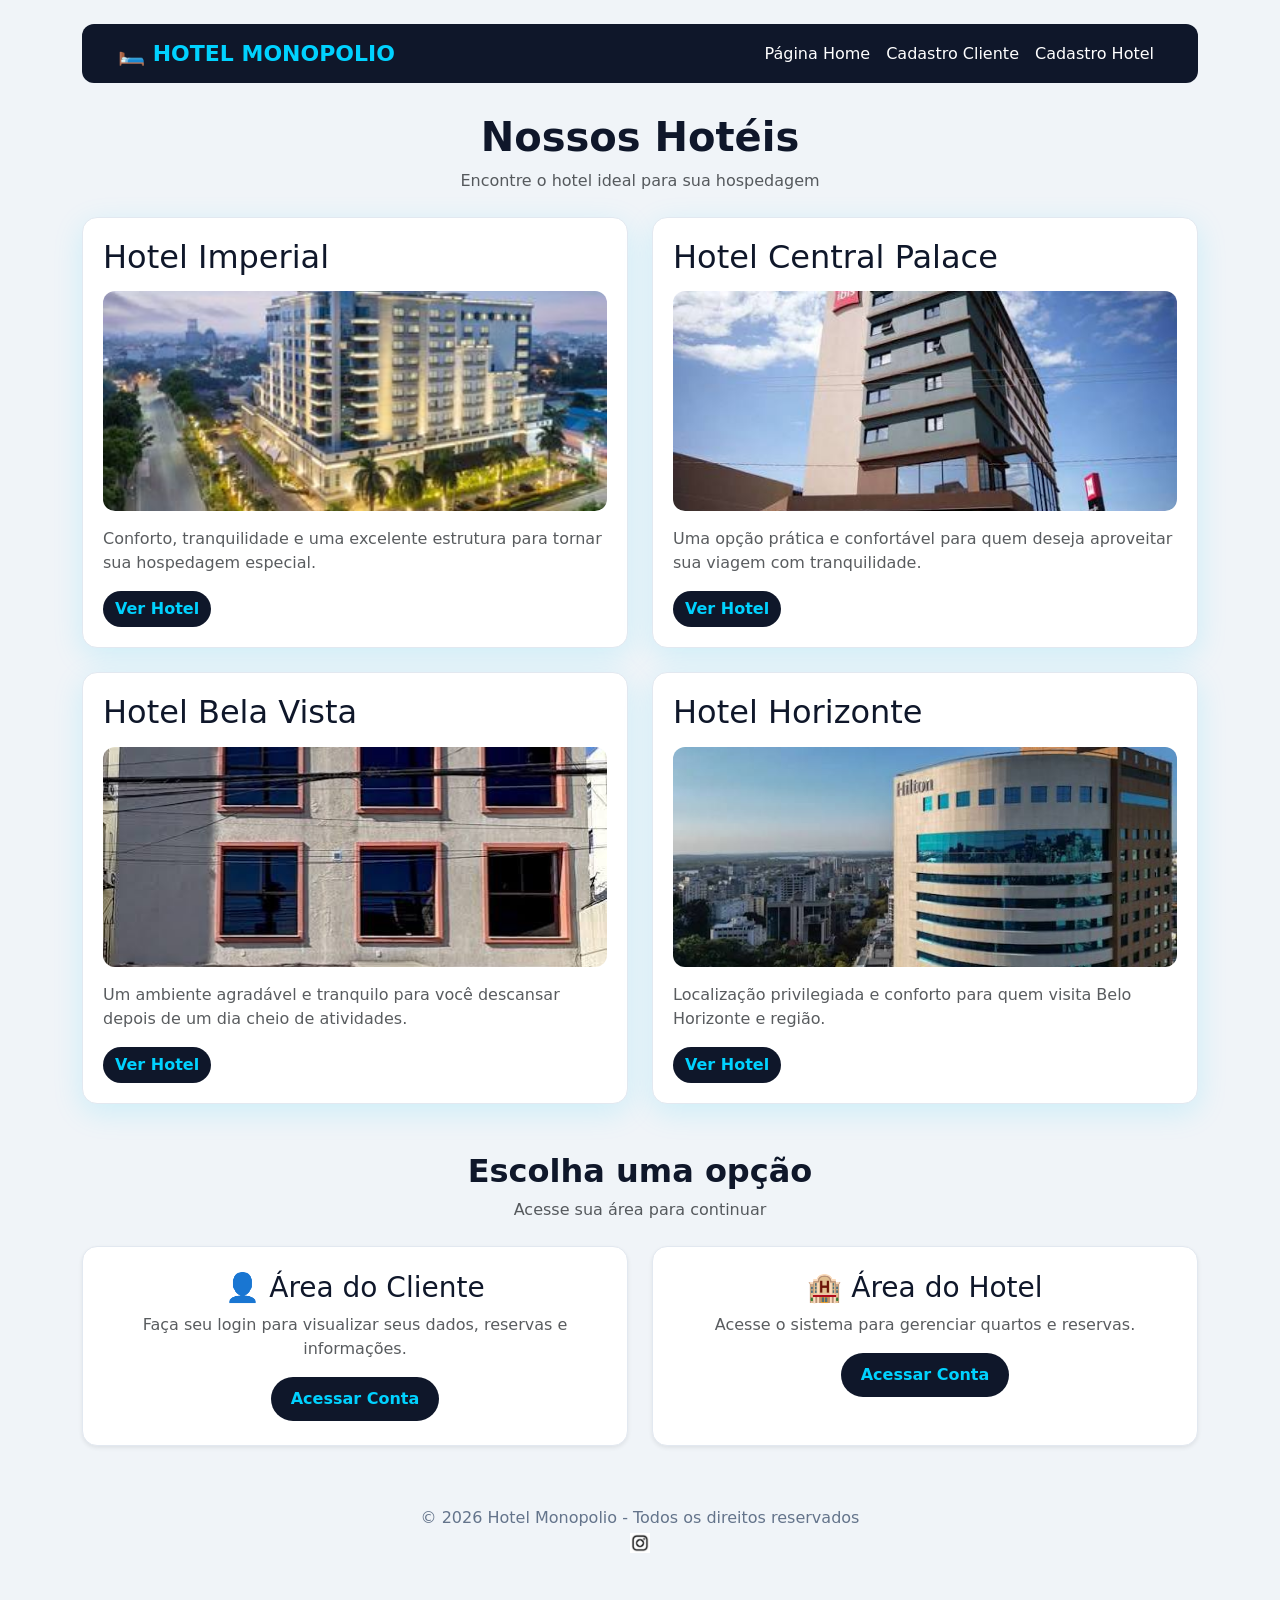
<file: index.html>
<!DOCTYPE html>
<html lang="pt-br">

<head>
    <meta charset="UTF-8">
    <meta name="viewport" content="width=device-width, initial-scale=1.0">

    <title>Hotel Monopolio</title>

    <link href="https://cdn.jsdelivr.net/npm/bootstrap@5.3.0/dist/css/bootstrap.min.css" rel="stylesheet">

    <style>
        body {
            background-color: #f0f4f8;
        }

        .navbar {
            background-color: #0f172a;
            border-radius: 12px;
            margin-bottom: 30px;
        }

        .navbar-brand {
            font-weight: bold;
            font-size: 22px;
            color: #00d2ff ;
        }

        .nav-link {
            color: white;
        }

        .nav-link:hover {
            color: #00d2ff;
        }

        .hotel-card {
            height: 100%;
            background-color: white;
            border-radius: 15px;
            padding: 20px;
            box-shadow: 0 8px 30px rgba(0, 210, 255, 0.15);
            transition: 0.3s;
            border: 1px solid #e2e8f0;
        }

        .hotel-card:hover {
            transform: translateY(-5px);
            box-shadow: 0 10px 30px rgba(0, 210, 255, 0.25);
        }

        .hotel-card h2 {
            color: #0f172a;
            margin-bottom: 15px;
        }

        .hotel-img {
            width: 100%;
            height: 220px;
            object-fit: cover;
            border-radius: 12px;
            display: block;
        }

        .titulo {
            color: #0f172a;
            font-weight: bold;
        }

        .hotel-card p {
            color: #475569;
        }

        .btn-primary {
            background-color: #0f172a;
            border: none;
            border-radius: 25px;
            color: #00d2ff;
            font-weight: bold;
        }

        .btn-primary:hover {
            background-color: #00d2ff;
            color: #0f172a;
        }

        .table {
            background-color: white;
            border-radius: 10px;
            overflow: hidden;
        }

        .access-card {
            border: 1px solid #e2e8f0;
            border-radius: 15px;
            transition: 0.3s;
            background-color: white;
        }

        .access-card:hover {
            transform: translateY(-5px);
            box-shadow: 0 8px 30px rgba(0, 210, 255, 0.15);
        }

        .access-card h3 {
            color: #0f172a;
        }

        .access-card button {
            background-color: #0f172a;
            border: none;
            border-radius: 25px;
            padding: 10px 20px;
        }

        .access-card button a {
            color: #00d2ff;
            text-decoration: none;
            font-weight: bold;
        }

        .access-card button:hover {
            background-color: #00d2ff;
        }

        .access-card button:hover a {
            color: #0f172a;
        }

        footer {
            margin-top: 40px;
            padding: 20px;
            text-align: center;
            color: #64748b;
        }

        footer button {
            background: none;
            border: none;
        }
    </style>
</head>

<body>

    <div class="container py-4">

        <nav class="navbar navbar-expand-lg navbar-dark px-4">
            <div class="container-fluid">

                <a class="navbar-brand" href="#">
                    🛏️ HOTEL MONOPOLIO
                </a>

                <ul class="navbar-nav">
                    <li class="nav-item">
                        <a class="nav-link" href="#">
                            Página Home
                        </a>
                    </li>

                    <li class="nav-item">
                        <a class="nav-link" href="cadastro_cliente.html">
                            Cadastro Cliente
                        </a>
                    </li>

                    <li class="nav-item">
                        <a class="nav-link" href="cadastro_hotel.html">
                            Cadastro Hotel
                        </a>
                    </li>
                </ul>

            </div>
        </nav>

        <div class="text-center mb-4">
            <h1 class="titulo">Nossos Hotéis</h1>
            <p class="text-muted">
                Encontre o hotel ideal para sua hospedagem
            </p>
        </div>

        <div class="row g-4">

            <div class="col-md-6">
                <div class="hotel-card">

                    <h2>Hotel Imperial</h2>

                    <img src="hotel.0.1.jpg
                    " alt="Hotel Imperial" class="hotel-img">

                    <p class="text-muted mt-3">
                        Conforto, tranquilidade e uma excelente estrutura
                        para tornar sua hospedagem especial.
                    </p>

                    <button class="btn btn-primary">
                        Ver Hotel
                    </button>

                </div>
            </div>

            <div class="col-md-6">
                <div class="hotel-card">

                    <h2>Hotel Central Palace</h2>

                    <img src="hotel2.jpg" alt="Hotel Central Palace" class="hotel-img">

                    <p class="text-muted mt-3">
                        Uma opção prática e confortável para quem deseja
                        aproveitar sua viagem com tranquilidade.
                    </p>

                    <button class="btn btn-primary">
                        Ver Hotel
                    </button>

                </div>
            </div>

            <div class="col-md-6">
                <div class="hotel-card">

                    <h2>Hotel Bela Vista</h2>

                    <img src="hotel3.jpg" alt="Hotel Bela Vista" class="hotel-img">

                    <p class="text-muted mt-3">
                        Um ambiente agradável e tranquilo para você descansar
                        depois de um dia cheio de atividades.
                    </p>

                    <button class="btn btn-primary">
                        Ver Hotel
                    </button>

                </div>
            </div>

            <div class="col-md-6">
                <div class="hotel-card">

                    <h2>Hotel Horizonte</h2>

                    <img src="hotel4.jpg" alt="Hotel Horizonte" class="hotel-img">

                    <p class="text-muted mt-3">
                        Localização privilegiada e conforto para quem visita
                        Belo Horizonte e região.
                    </p>

                    <button class="btn btn-primary">
                        Ver Hotel
                    </button>

                </div>
            </div>

        </div>

        <section class="mt-5">

            <h2 class="text-center titulo mb-2">
                Escolha uma opção
            </h2>

            <p class="text-center text-muted mb-4">
                Acesse sua área para continuar
            </p>

            <div class="row g-4">

                <div class="col-md-6">

                    <div class="card access-card shadow-sm h-100">

                        <div class="card-body text-center p-4">

                            <h3 class="card-title">
                                👤 Área do Cliente
                            </h3>

                            <p class="card-text text-muted">
                                Faça seu login para visualizar seus dados,
                                reservas e informações.
                            </p>

                            <button>
                                <a href="login.html">Acessar Conta</a>
                            </button>

                        </div>

                    </div>

                </div>

                <div class="col-md-6">

                    <div class="card access-card shadow-sm h-100">

                        <div class="card-body text-center p-4">

                            <h3 class="card-title">
                                🏨 Área do Hotel
                            </h3>

                            <p class="card-text text-muted">
                                Acesse o sistema para gerenciar quartos
                                e reservas.
                            </p>

                            <button>
                                <a href="login_hotel.html">Acessar Conta</a>
                            </button>

                        </div>

                    </div>

                </div>

            </div>

        </section>

        <footer>

            <p class="mb-0">
                © 2026 Hotel Monopolio - Todos os direitos reservados
            </p>

            <button>
                <div>
                    <img src="ina.png" alt="instagram" width="20px">
                    <a href="https://www.com/"></a>
                </div>
            </button>

        </footer>

    </div>

</body>

</html>
</file>
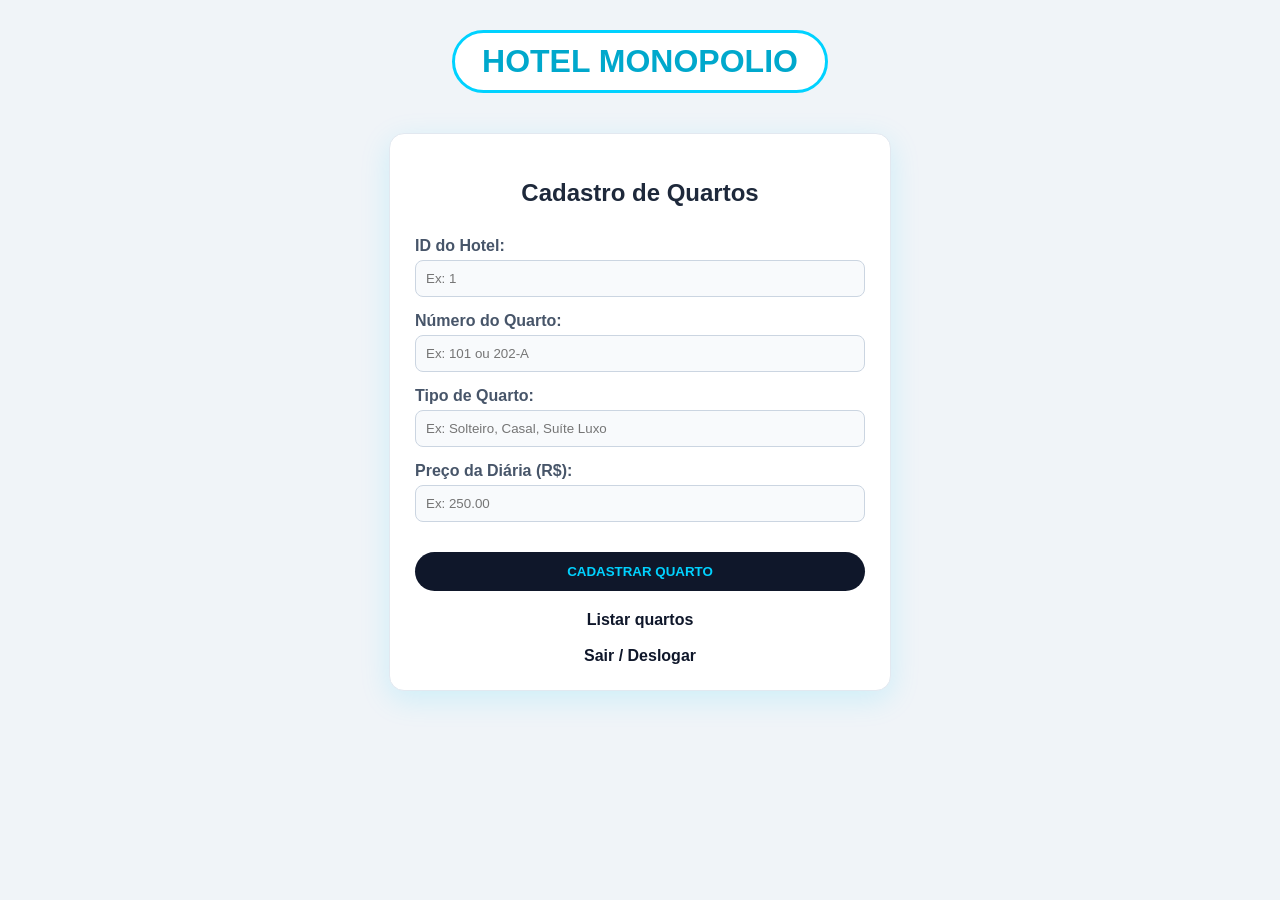
<file: cadastrar_quarto.html>
<!DOCTYPE html>
<html lang="pt-BR">
<head>
    <meta charset="UTF-8">
    <meta name="viewport" content="width=device-width, initial-scale=1.0">
    <title>Cadastro de Quartos - Hotel Monopolio</title>
    <link rel="stylesheet" href="css/estilo.css">
    <style>

        body {
            font-family: Arial, sans-serif;
            background-color: #f0f4f8;
            margin: 0;
        }

        .titulo_principal {
            color: #0f172a;
            background-color: white;
            border: 3px solid #00d2ff;
            border-radius: 50px;
            width: 350px;
            margin: 30px auto;
            padding: 10px;
            text-align: center;
        }

        .meio {
            width: 450px;
            margin: 40px auto;
            padding: 25px;
            background-color: white;
            border: 1px solid #e2e8f0;
            border-radius: 15px;
            text-align: center;
            box-shadow: 0 8px 30px rgba(0, 210, 255, 0.15);
        }

        .titulo_secundario {
            color: #1e293b;
            margin-bottom: 30px;
        }

        .form {
            text-align: left;
        }

        .label {
            color: #475569;
            font-weight: bold;
            display: block;
            margin-top: 15px;
        }

        .input {
            width: 100%;
            padding: 10px;
            margin-top: 5px;
            border: 1px solid #cbd5e1;
            border-radius: 8px;
            background-color: #f8fafc;
            box-sizing: border-box;
        }

        .input:focus {
            border: 2px solid #00d2ff;
            outline: none;
        }

        .btn-enviar {
            width: 100%;
            padding: 12px;
            margin-top: 30px;
            border: none;
            border-radius: 25px;
            background-color: #0f172a;
            color: #00d2ff;
            font-weight: bold;
            cursor: pointer;
        }

        .btn-enviar:hover {
            background-color: #00d2ff;
            color: #0f172a;
        }

        .links {
            margin-top: 20px;
            text-align: center;
        }

    </style>
</head>
<body>
    <h1 class="titulo_principal" style="color: #00a8cc; text-align: center;">HOTEL MONOPOLIO</h1>

    <div class="meio">
        <h2 class="titulo_secundario">Cadastro de Quartos</h2>
        <form class="form" action="salvar_quarto.php" method="POST">
            <label class="label" for="hotel_id">ID do Hotel:</label>
            <input class="input" type="number" name="hotel_id" id="hotel_id" placeholder="Ex: 1" min="1" required>

            <label class="label" for="numero">Número do Quarto:</label>
            <input class="input" type="text" name="numero" id="numero" placeholder="Ex: 101 ou 202-A" required>

            <label class="label" for="tipo">Tipo de Quarto:</label>
            <input class="input" type="text" name="tipo" id="tipo" placeholder="Ex: Solteiro, Casal, Suíte Luxo" required>

            <label class="label" for="preco_diaria">Preço da Diária (R$):</label>
            <input class="input" type="number" name="preco_diaria" id="preco_diaria" placeholder="Ex: 250.00" step="0.01" min="0" required>

            <button class="btn-enviar" type="submit">CADASTRAR QUARTO</button>
        </form>
        <div class="links">
            <a href="listar_quartos.php">Listar quartos</a><br><br>
            <a href="logout_hotel.php">Sair / Deslogar</a>
        </div>
        
    </div>
</body>
</html>
</file>
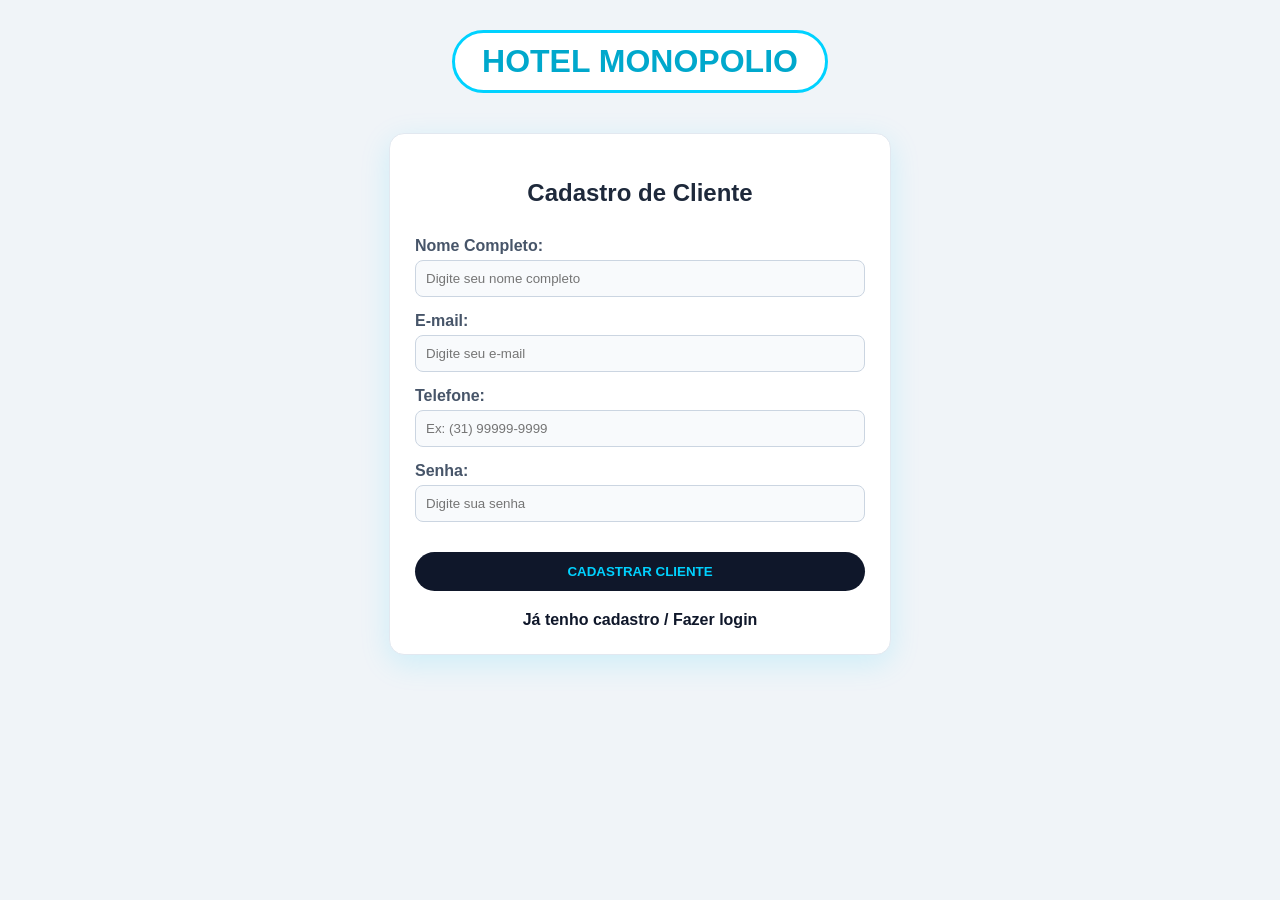
<file: cadastro_cliente.html>
<!DOCTYPE html>
<html lang="pt-BR">
<head>
    <meta charset="UTF-8">
    <meta name="viewport" content="width=device-width, initial-scale=1.0">
    <title>Cadastro de Cliente - Hotel Monopolio</title>
    <link rel="stylesheet" href="css/estilo.css">
    <style>

        body {
            font-family: Arial, sans-serif;
            background-color: #f0f4f8;
            margin: 0;
        }

        .titulo_principal {
            color: #0f172a;
            background-color: white;
            border: 3px solid #00d2ff;
            border-radius: 50px;
            width: 350px;
            margin: 30px auto;
            padding: 10px;
            text-align: center;
        }

        .meio {
            width: 450px;
            margin: 40px auto;
            padding: 25px;
            background-color: white;
            border: 1px solid #e2e8f0;
            border-radius: 15px;
            text-align: center;
            box-shadow: 0 8px 30px rgba(0, 210, 255, 0.15);
        }

        .titulo_secundario {
            color: #1e293b;
            margin-bottom: 30px;
        }

        .form {
            text-align: left;
        }

        .label {
            color: #475569;
            font-weight: bold;
            display: block;
            margin-top: 15px;
        }

        .input {
            width: 100%;
            padding: 10px;
            margin-top: 5px;
            border: 1px solid #cbd5e1;
            border-radius: 8px;
            background-color: #f8fafc;
            box-sizing: border-box;
        }

        .input:focus {
            border: 2px solid #00d2ff;
            outline: none;
        }

        .btn-enviar {
            width: 100%;
            padding: 12px;
            margin-top: 30px;
            border: none;
            border-radius: 25px;
            background-color: #0f172a;
            color: #00d2ff;
            font-weight: bold;
            cursor: pointer;
        }

        .btn-enviar:hover {
            background-color: #00d2ff;
            color: #0f172a;
        }

        .links {
            margin-top: 20px;
            text-align: center;
        }

    </style>
</head>
<body>
    <h1 class="titulo_principal" style="color: #00a8cc; text-align: center;">HOTEL MONOPOLIO</h1>

    <div class="meio">
        <h2 class="titulo_secundario">Cadastro de Cliente</h2>
        <form class="form" action="salvar_cliente.php" method="POST">
            <label class="label" for="nome">Nome Completo:</label>
            <input class="input" type="text" name="nome" id="nome" placeholder="Digite seu nome completo" required>

            <label class="label" for="email">E-mail:</label>
            <input class="input" type="email" name="email" id="email" placeholder="Digite seu e-mail" required>

            <label class="label" for="telefone">Telefone:</label>
            <input class="input" type="text" name="telefone" id="telefone" placeholder="Ex: (31) 99999-9999">

            <label class="label" for="senha">Senha:</label>
            <input class="input" type="password" name="senha" id="senha" placeholder="Digite sua senha" required>

            <button class="btn-enviar" type="submit">CADASTRAR CLIENTE</button>
        </form>
        <div class="links"><a href="login.html">Já tenho cadastro / Fazer login</a></div>
    </div>
</body>
</html>
</file>
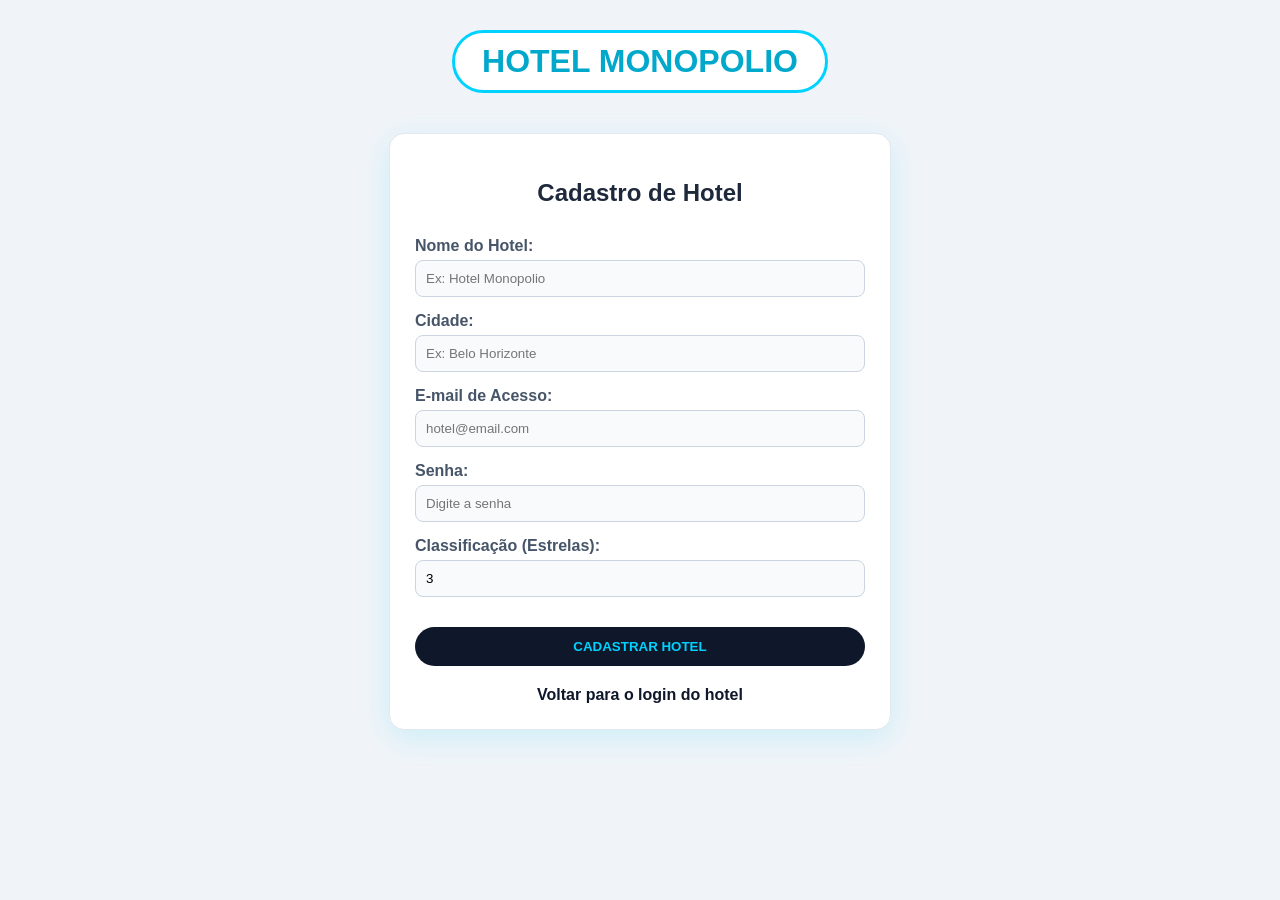
<file: cadastro_hotel.html>
<!DOCTYPE html>
<html lang="pt-BR">
<head>
    <meta charset="UTF-8">
    <meta name="viewport" content="width=device-width, initial-scale=1.0">
    <title>Cadastro de Hotel - Hotel Monopolio</title>
    <link rel="stylesheet" href="css/estilo.css">
    <style>

        body {
            font-family: Arial, sans-serif;
            background-color: #f0f4f8;
            margin: 0;
        }

        .titulo_principal {
            color: #0f172a;
            background-color: white;
            border: 3px solid #00d2ff;
            border-radius: 50px;
            width: 350px;
            margin: 30px auto;
            padding: 10px;
            text-align: center;
        }

        .meio {
            width: 450px;
            margin: 40px auto;
            padding: 25px;
            background-color: white;
            border: 1px solid #e2e8f0;
            border-radius: 15px;
            text-align: center;
            box-shadow: 0 8px 30px rgba(0, 210, 255, 0.15);
        }

        .titulo_secundario {
            color: #1e293b;
            margin-bottom: 30px;
        }

        .form {
            text-align: left;
        }

        .label {
            color: #475569;
            font-weight: bold;
            display: block;
            margin-top: 15px;
        }

        .input {
            width: 100%;
            padding: 10px;
            margin-top: 5px;
            border: 1px solid #cbd5e1;
            border-radius: 8px;
            background-color: #f8fafc;
            box-sizing: border-box;
        }

        .input:focus {
            border: 2px solid #00d2ff;
            outline: none;
        }

        .btn-enviar {
            width: 100%;
            padding: 12px;
            margin-top: 30px;
            border: none;
            border-radius: 25px;
            background-color: #0f172a;
            color: #00d2ff;
            font-weight: bold;
            cursor: pointer;
        }

        .btn-enviar:hover {
            background-color: #00d2ff;
            color: #0f172a;
        }

        .links {
            margin-top: 20px;
            text-align: center;
        }

    </style>
</head>
<body>
    <h1 class="titulo_principal" style="color: #00a8cc; text-align: center;">HOTEL MONOPOLIO</h1>

    <div class="meio">
        <h2 class="titulo_secundario">Cadastro de Hotel</h2>
        <form class="form" action="salvar_hotel.php" method="POST">
            <label class="label" for="nome">Nome do Hotel:</label>
            <input class="input" type="text" name="nome" id="nome" placeholder="Ex: Hotel Monopolio" required>

            <label class="label" for="cidade">Cidade:</label>
            <input class="input" type="text" name="cidade" id="cidade" placeholder="Ex: Belo Horizonte" required>

            <label class="label" for="email">E-mail de Acesso:</label>
            <input class="input" type="email" name="email" id="email" placeholder="hotel@email.com" required>

            <label class="label" for="senha">Senha:</label>
            <input class="input" type="password" name="senha" id="senha" placeholder="Digite a senha" required>

            <label class="label" for="estrelas">Classificação (Estrelas):</label>
            <input class="input" type="number" name="estrelas" id="estrelas" min="1" max="5" value="3" required>

            <button class="btn-enviar" type="submit">CADASTRAR HOTEL</button>
        </form>
        <div class="links"><a href="login_hotel.html">Voltar para o login do hotel</a></div>
    </div>
</body>
</html>
</file>
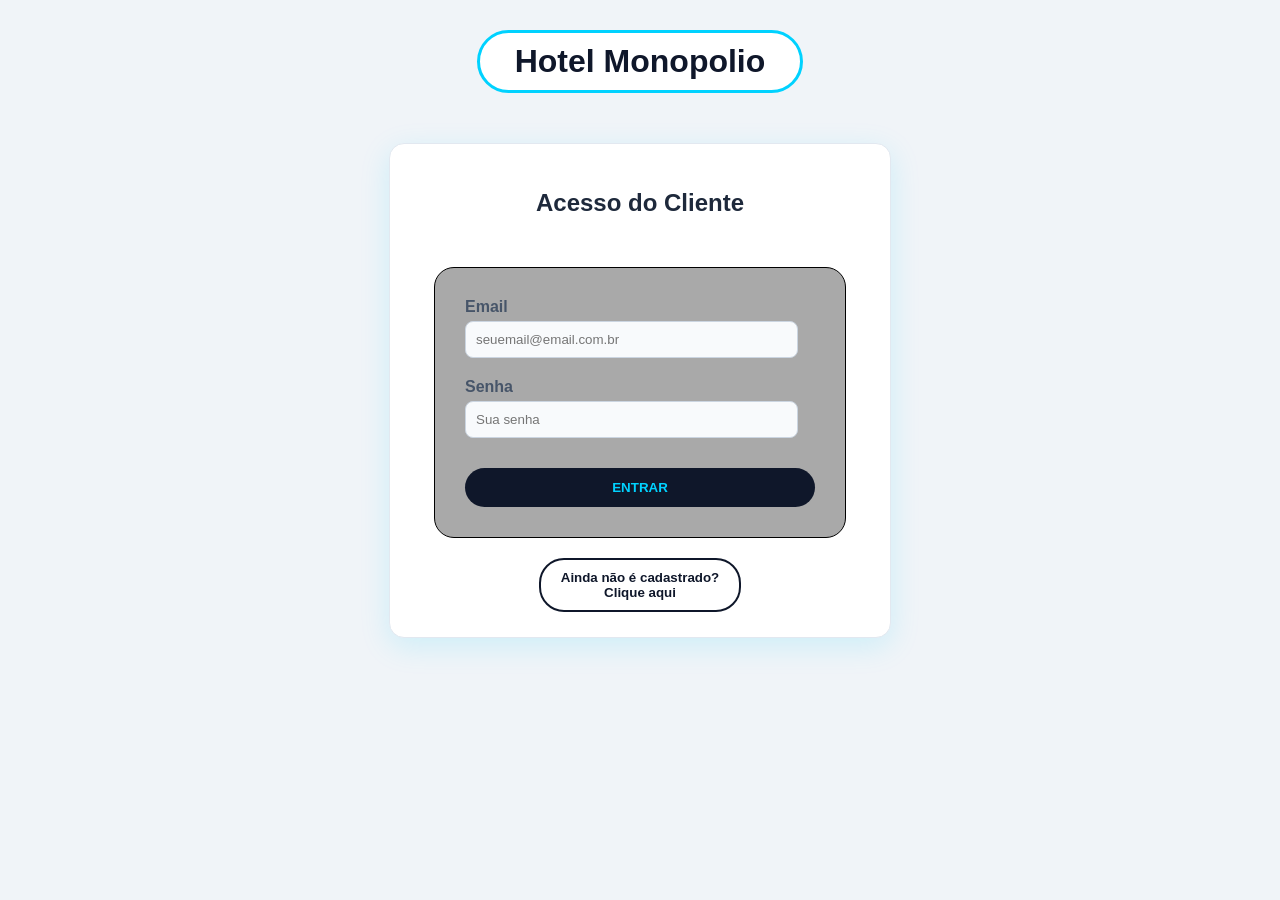
<file: login.html>
<!DOCTYPE html>
<html lang="pt-BR">

<head>
    <meta charset="UTF-8">
    <meta name="viewport" content="width=device-width, initial-scale=1.0">

    <title>Hotel Monopolio - Login</title>

    <link rel="stylesheet" href="css/style.css">

    <style>
        body {
            font-family: Arial, sans-serif;
           
            background-color: #f0f4f8; 
            margin: 0;
        }

        .titulo_principal {
         
            color: #0f172a;
            background-color: white;
            border: 3px solid #00d2ff;
            border-radius: 50px;
            width: 300px;
            margin: 30px auto;
            padding: 10px;
            text-align: center;
        }

        .meio {
            width: 450px;
            margin: 50px auto;
            padding: 25px;
            background-color: white;
           
            border: 1px solid #e2e8f0;
            border-radius: 15px;
            text-align: center;
            box-shadow: 0 8px 30px rgba(0, 210, 255, 0.15);
        }

        .titulo_secundario {
            color: #1e293b;
            margin-bottom: 30px;
        }

        .form {
            text-align: left;
        }

        .label {
            color: #475569;
            font-weight: bold;
        }

        .input {
            width: 95%;
            padding: 10px;
            margin-top: 5px;
            margin-bottom: 20px;
            border: 1px solid #cbd5e1;
            border-radius: 8px;
            background-color: #f8fafc;
            box-sizing: border-box;
        }

        .input:focus {
          
            border: 2px solid #00d2ff;
            outline: none;
        }

        .btn-enviar {
            width: 100%;
            padding: 12px;
            margin-top: 10px;
            border: none;
            border-radius: 25px;
           
            background-color: #0f172a;
            color: #00d2ff; 
            font-weight: bold;
            cursor: pointer;
        }

        .btn-enviar:hover {
      
            background-color: #00d2ff;
            color: #0f172a;
        }

        .cadastro {
            text-align: center;
            margin-top: 20px;
        }

        .btn-cadastro {
            padding: 10px 20px;
            border: 2px solid #0f172a;
            border-radius: 25px;
            background-color: transparent;
            cursor: pointer;
            font-weight: bold;
        }

        .btn-cadastro:hover {
            background-color: #0f172a;
        }

        .btn-cadastro a {
            color: #0f172a;
            text-decoration: none;
        }

        .btn-cadastro a:hover {
            
            color: #00d2ff;
        }
    </style>
</head>

<body>

    <h1 class="titulo_principal">
        Hotel Monopolio
    </h1>

    <div class="meio">

        <h2 class="titulo_secundario">
            Acesso do Cliente
        </h2>

        <form class="form" action="autenticar.php" method="post">

            <label class="label" for="email">
                Email
            </label>

            <input class="input"
                   type="email"
                   id="email"
                   name="email"
                   placeholder="seuemail@email.com.br"
                   required>

            <label class="label" for="senha">
                Senha
            </label>

            <input class="input"
                   type="password"
                   id="senha"
                   name="senha"
                   placeholder="Sua senha"
                   required>

            <button class="btn-enviar" type="submit">
                ENTRAR
            </button>

        </form>

        <div class="cadastro">

            <button class="btn-cadastro">
                <a href="http://localhost/Hotel_joao/cadastro_cliente.html">
                    Ainda não é cadastrado?
                    <br>
                    Clique aqui
                </a>
            </button>

        </div>

    </div>

</body>

</html>
</file>
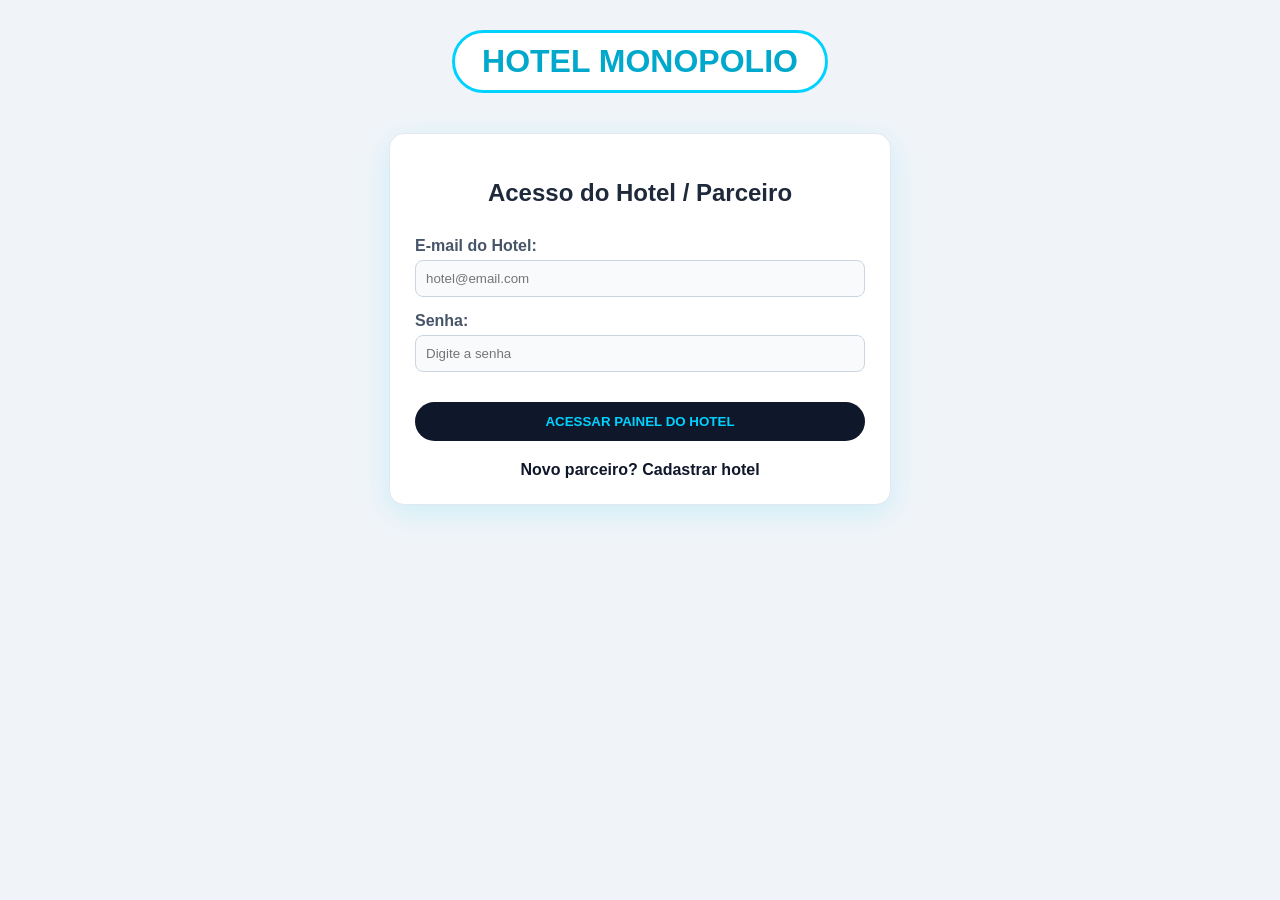
<file: login_hotel.html>
<!DOCTYPE html>
<html lang="pt-BR">
<head>
    <meta charset="UTF-8">
    <meta name="viewport" content="width=device-width, initial-scale=1.0">
    <title>Login do Hotel - Hotel Monopolio</title>
    <link rel="stylesheet" href="css/estilo.css">
    <style>

        body {
            font-family: Arial, sans-serif;
            background-color: #f0f4f8;
            margin: 0;
        }

        .titulo_principal {
            color: #0f172a;
            background-color: white;
            border: 3px solid #00d2ff;
            border-radius: 50px;
            width: 350px;
            margin: 30px auto;
            padding: 10px;
            text-align: center;
        }

        .meio {
            width: 450px;
            margin: 40px auto;
            padding: 25px;
            background-color: white;
            border: 1px solid #e2e8f0;
            border-radius: 15px;
            text-align: center;
            box-shadow: 0 8px 30px rgba(0, 210, 255, 0.15);
        }

        .titulo_secundario {
            color: #1e293b;
            margin-bottom: 30px;
        }

        .form {
            text-align: left;
        }

        .label {
            color: #475569;
            font-weight: bold;
            display: block;
            margin-top: 15px;
        }

        .input {
            width: 100%;
            padding: 10px;
            margin-top: 5px;
            border: 1px solid #cbd5e1;
            border-radius: 8px;
            background-color: #f8fafc;
            box-sizing: border-box;
        }

        .input:focus {
            border: 2px solid #00d2ff;
            outline: none;
        }

        .btn-enviar {
            width: 100%;
            padding: 12px;
            margin-top: 30px;
            border: none;
            border-radius: 25px;
            background-color: #0f172a;
            color: #00d2ff;
            font-weight: bold;
            cursor: pointer;
        }

        .btn-enviar:hover {
            background-color: #00d2ff;
            color: #0f172a;
        }

        .links {
            margin-top: 20px;
            text-align: center;
        }

    </style>
</head>
<body>
    <h1 class="titulo_principal" style="color: #00a8cc; text-align: center;">HOTEL MONOPOLIO</h1>

    <div class="meio">
        <h2 class="titulo_secundario">Acesso do Hotel / Parceiro</h2>
        <form class="form" action="autenticar_hotel.php" method="POST">
            <label class="label" for="email">E-mail do Hotel:</label>
            <input class="input" type="email" name="email" id="email" placeholder="hotel@email.com" required>

            <label class="label" for="senha">Senha:</label>
            <input class="input" type="password" name="senha" id="senha" placeholder="Digite a senha" required>

            <button class="btn-enviar" type="submit">ACESSAR PAINEL DO HOTEL</button>
        </form>
        <div class="links"><a href="cadastro_hotel.html">Novo parceiro? Cadastrar hotel</a></div>
    </div>
</body>
</html>
</file>
<file: css/estilo.css>
body {
    font-family: Arial, sans-serif;
    background-color: #f0f4f8;
    margin: 0;
    color: #0f172a;
}

a {
    color: #0f172a;
    font-weight: bold;
    text-decoration: none;
}

a:hover {
    color: #00a8cc;
}

table {
    width: 100%;
    border-collapse: collapse;
    margin-top: 20px;
    background-color: white;
}

th, td {
    padding: 12px;
    border: 1px solid #e2e8f0;
    text-align: center;
}

th {
    background-color: #0f172a;
    color: #00d2ff;
}

tr:nth-child(even) {
    background-color: #f8fafc;
}
</file>
<file: css/style.css>
body{
    background-color: lightgray;
    font-family:Arial,sans-serif;
    margin: 20px;
    font-family: system-ui, -apple-system, BlinkMacSystemFont, 'Segoe UI', Roboto, Oxygen, Ubuntu, Cantarell, 'Open Sans', 'Helvetica Neue', sans-serif;
    text-align: center;
    font-weight: bold;              

}
.form{
    margin: 50px;
    border: 1px solid;
    border-radius: 20px;
    padding: 30px;
    background-color: darkgray;
    width: 350px;
    margin: auto;
    margin-top: 50px;
    box-shadow: 10px 10px 5px 5px rgba(0, 0, 0, 0,3);
    text-align: left;
    

}
</file>
